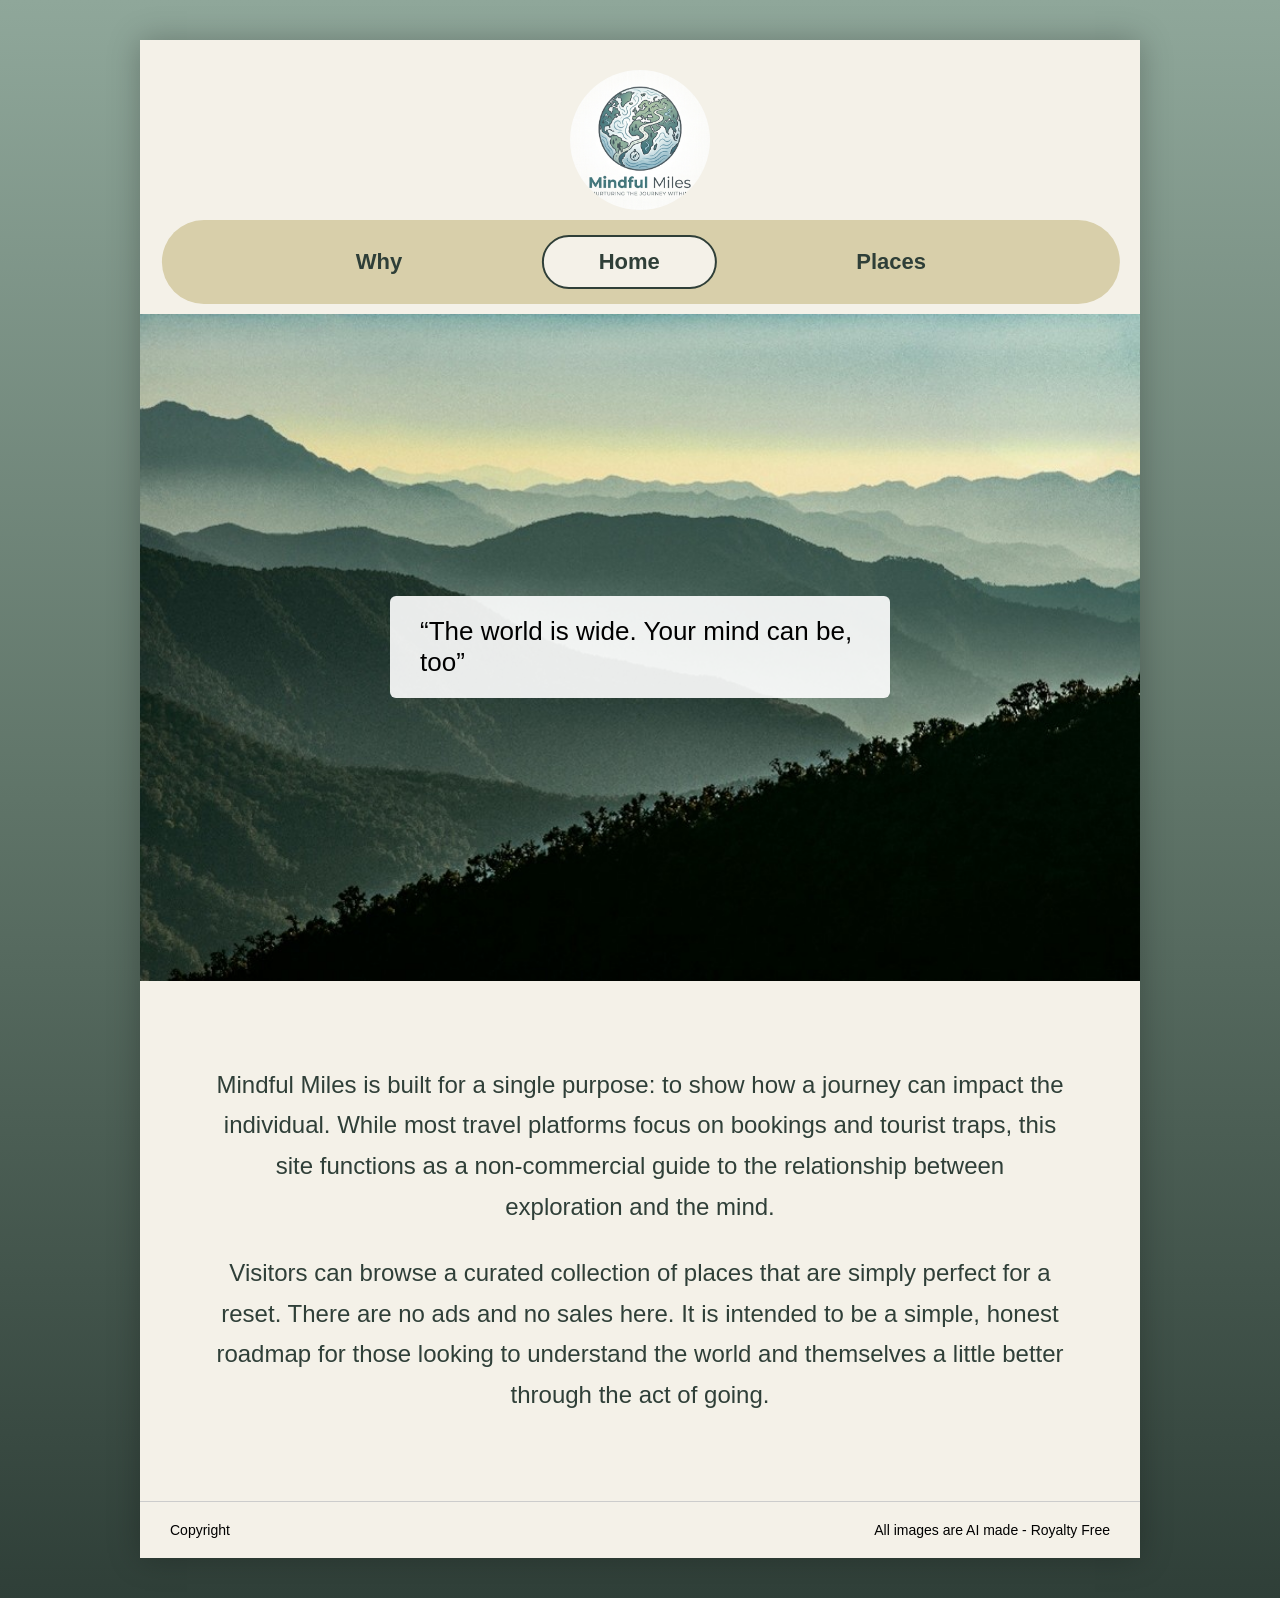
<file: index.html>
<!DOCTYPE html>
<html lang="en">
<head>
    <meta charset="UTF-8">
    <title>Mindful Miles - Home</title>
    <link rel="stylesheet" href="styles.css">
</head>

<body>

<div class="page">

<header>
    <div class="logo">
        <img src="images/Logo_O'Rullian.png" alt="Site Logo">
    </div>      
<nav>
    <a href="Jr_Dev_1.html">Why</a>
    <a href="index.html" class="active">Home</a>
    <a href="Jr_Dev_2.html">Places</a>
</nav>
</header>


<section class="hero">
    <img src="images/Mountain1.jpg" alt="Misty mountain">

    <div class="quote">
        “The world is wide. Your mind can be, too”
    </div>
</section>


<section class="home-text">
    <p>
        Mindful Miles is built for a single purpose: to show how a journey can impact the individual.
        While most travel platforms focus on bookings and tourist traps, this site functions as a
        non-commercial guide to the relationship between exploration and the mind.
    </p>

    <p>
        Visitors can browse a curated collection of places that are simply perfect for a reset.
        There are no ads and no sales here. It is intended to be a simple, honest roadmap for
        those looking to understand the world and themselves a little better through the act of going.
    </p>
</section>


<footer>
    <div>Copyright</div>
    <div>All images are AI made - Royalty Free</div>
</footer>

</div>

</body>
</html>
</file>
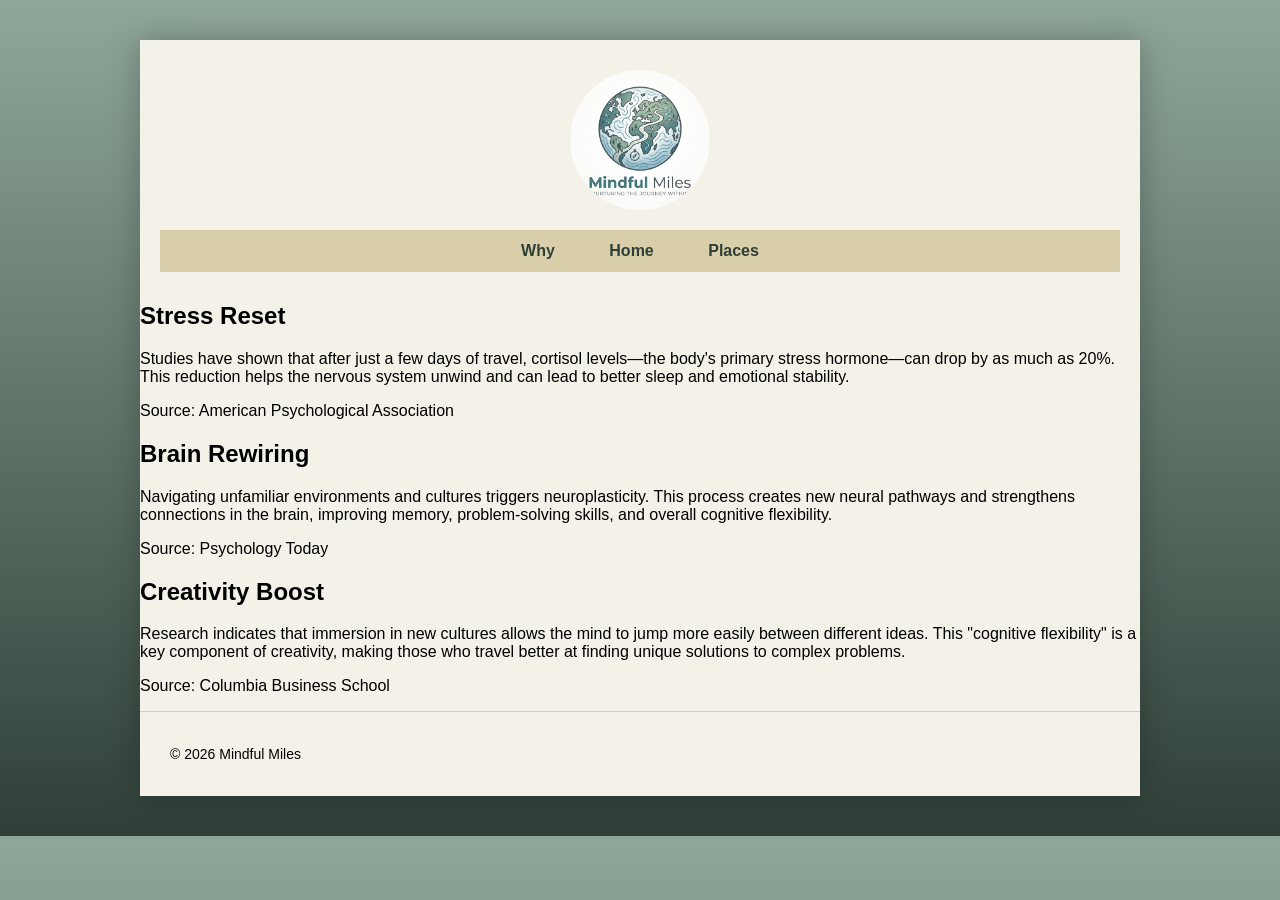
<file: Jr_Dev_1.html>
<!DOCTYPE html>
<html lang="en">
<head>
    <meta charset="UTF-8">
    <title>Mindful Miles - Why</title>
    <link rel="stylesheet" href="dev1.css">
</head>

<body>

<div class="page">

<header>
    <div class="logo">
        <img src="images/Logo_O'Rullian.png" alt="Site Logo">
    </div>      
    <nav>
        <a href="Jr_Dev_1.html">Why</a>
        <a href="index.html">Home</a>
        <a href="Jr_Dev_2.html">Places</a>
    </nav>
    <!-- change this to the active circle thingy, check my html and nav css -->
</header>


<main>

    <section class="content">

        <h2>Stress Reset</h2>
        <p>
            Studies have shown that after just a few days of travel, cortisol levels—the body's primary stress hormone—can drop by as much as 20%. This reduction helps the nervous system unwind and can lead to better sleep and emotional stability.
        </p>
        <p class="source">Source: American Psychological Association</p>


        <h2>Brain Rewiring</h2>
        <p>
            Navigating unfamiliar environments and cultures triggers neuroplasticity. This process creates new neural pathways and strengthens connections in the brain, improving memory, problem-solving skills, and overall cognitive flexibility.
        </p>
        <p class="source">Source: Psychology Today</p>


        <h2>Creativity Boost</h2>
        <p>
            Research indicates that immersion in new cultures allows the mind to jump more easily between different ideas. This "cognitive flexibility" is a key component of creativity, making those who travel better at finding unique solutions to complex problems.
        </p>
        <p class="source">Source: Columbia Business School</p>

    </section>

</main>


<footer>
    <p>&copy; 2026 Mindful Miles</p>
</footer>

</div>

</body>
</html>
</file>
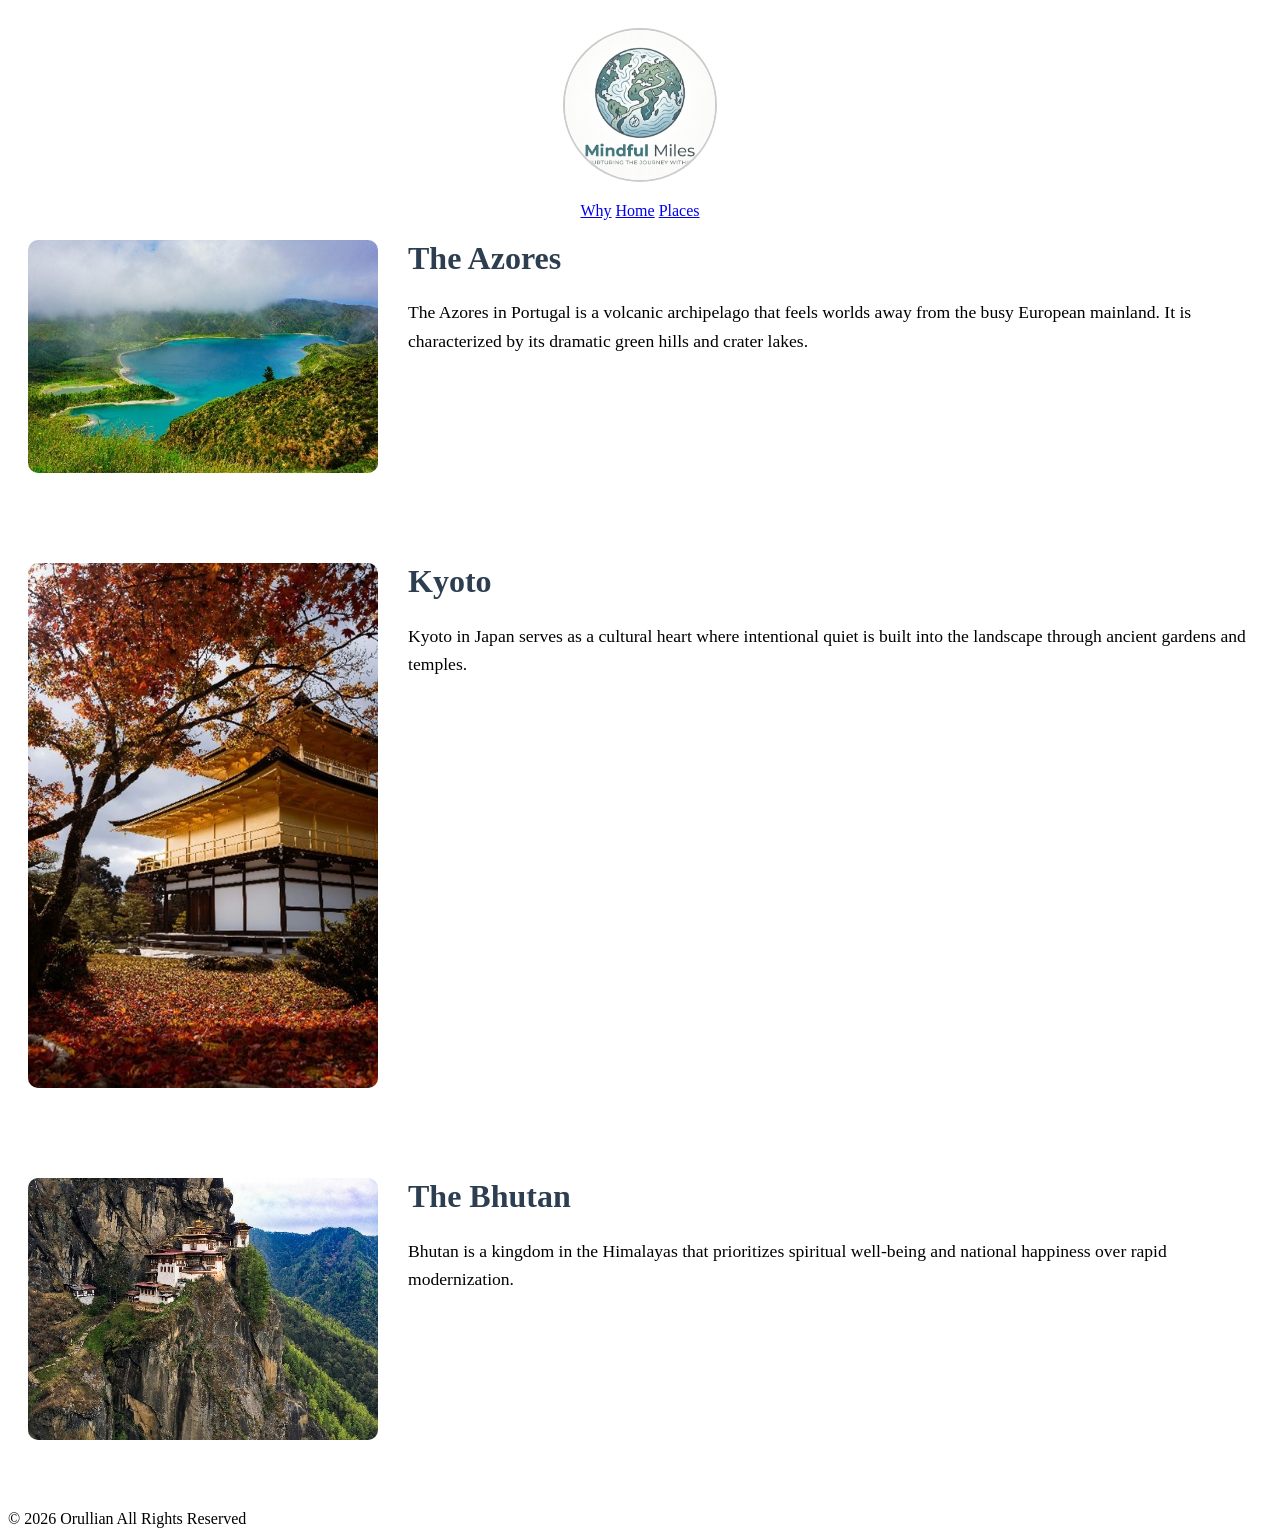
<file: Jr_Dev_2.html>
<!DOCTYPE html>
<html lang="en">
<head>
    <meta charset="UTF-8">
    <meta name="viewport" content="width=device-width, initial-scale=1.0">
    <title>Document</title>
    <link rel="stylesheet" href="styles_Dev_2.css">
</head>
<body>
    <header>
    <div class="logo">
    <img src="images/Logo_O'Rullian.png" alt="Site Logo">
    </div>      
    <nav>
        <a href="/Jr_Dev_1.html">Why</a>
        <a href="/index.html">Home</a>
        <a href="/Jr_Dev_2.html">Places</a>
    </nav>
</header>
<div id="azores" class="place-container">
    <img src="/images/azores.jpg" alt="The Azores">
    <div class="text-content">
        <h1>The Azores</h1>
        <p>The Azores in Portugal is a volcanic archipelago that feels worlds away from the busy European mainland. It is characterized by its dramatic green hills and crater lakes.</p>
    </div>
</div>

<div id="Kyoto" class="place-container">
    <img src="/images/kyoto.jpg" alt="Kyoto, Japan">
    <div class="text-content">
        <h1>Kyoto</h1>
        <p>Kyoto in Japan serves as a cultural heart where intentional quiet is built into the landscape through ancient gardens and temples.</p>
    </div>
</div>

<div id="Bhutan" class="place-container">
    <img src="/images/bhutan.jpg" alt="Bhutan">
    <div class="text-content">
        <h1>The Bhutan</h1>
        <p>Bhutan is a kingdom in the Himalayas that prioritizes spiritual well-being and national happiness over rapid modernization.</p>
    </div>
</div>


    </div>
    <footer>
        &copy; 2026 Orullian All Rights Reserved
    </footer>
    
</body>
</html>
</file>
<file: styles.css>
/* RESET */
body {
    margin: 0;
    font-family: Arial, sans-serif;

    /* Full background*/
    background: linear-gradient(
        to bottom,
        #8fa79a,
        #5f7468,
        #2f3f38
    );
}

/* MAIN CARD CONTAINER */
.page {
    max-width: 1000px;
    margin: 40px auto;
    background: #f4f1e8;
    box-shadow: 0 0 30px rgba(0,0,0,0.25);
}


/* HEADER */
header {
    text-align: center;
    padding: 30px 20px 10px;
}


.logo {
    width: 140px;
    height: 140px;
    margin: auto;
}

.logo img {
    width: 100%;
    height: 100%;
    object-fit: cover;
    border-radius: 50%;
}


/* NAVBAR CONTAINER */
nav {
    margin-top: 10px;
    padding: 15px 99px; 
    background: #d8cfaa;
    border-radius: 80px; 
    display: inline-block;
    position: relative;
    left: 50%;
    transform: translateX(-50%);
}

/* NAV LINKS */
nav a {
    margin: 0 40px; 
    text-decoration: none;
    color: #2f3f38;
    font-weight: bold;
    font-size: 22px; 
    padding: 12px 55px; 
    display: inline-block;
    border-radius: 40px; 
}

/* CIRCLE THING */
nav a.active {
    background: #f4f1e8;
    border: 2px solid #2f3f38;
}

/* HERO */
.hero {
    position: relative;
}

.hero img {
    width: 100%;
    display: block;
}

.quote {
    position: absolute;
    top: 50%;
    left: 50%;
    transform: translate(-50%, -50%);
    background: rgba(255,255,255,0.9);
    padding: 20px 30px;
    font-size: 26px;
    border-radius: 6px;
    width: fit-content;
}


.home-text {
    padding: 60px 50px;
    text-align: center;
    line-height: 1.7;
    max-width: 850px; 
    margin: 0 auto;
}

.home-text p {
    font-size: 24px; 
    color: #2f3f38;
    margin-bottom: 25px;
}

footer {
    display: flex;
    justify-content: space-between;
    padding: 20px 30px;
    border-top: 1px solid #ccc;
    font-size: 14px;
}
</file>
<file: dev1.css>
/* Pretty much just copy of main styles */

body {
    margin: 0;
    font-family: Arial, sans-serif;

    background: linear-gradient(
        to bottom,
        #8fa79a,
        #5f7468,
        #2f3f38
    );
}

.page {
    max-width: 1000px;
    margin: 40px auto;
    background: #f4f1e8;
    box-shadow: 0 0 30px rgba(0,0,0,0.25);
}

header {
    text-align: center;
    padding: 30px 20px 10px;
}

.logo {
    width: 140px;
    height: 140px;
    margin: auto;
}

.logo img {
    width: 100%;
    height: 100%;
    object-fit: cover;
    border-radius: 50%;
}

nav {
    margin-top: 20px;
    padding: 12px 0;
    background: #d8cfaa;
}

nav a {
    margin: 0 25px;
    text-decoration: none;
    color: #2f3f38;
    font-weight: bold;
}

.hero {
    position: relative;
}

.hero img {
    width: 100%;
    display: block;
}

.quote {
    position: absolute;
    top: 50%;
    left: 50%;
    transform: translate(-50%, -50%);

    background: rgba(255,255,255,0.9);
    padding: 20px 30px;
    font-size: 26px;
    border-radius: 6px;
}

.home-text {
    padding: 50px 40px;
    text-align: center;
    line-height: 1.6;
}

footer {
    display: flex;
    justify-content: space-between;
    padding: 20px 30px;
    border-top: 1px solid #ccc;
    font-size: 14px;
}
</file>
<file: styles_Dev_2.css>
.place-container {
    display: flex;         
    align-items: flex-start; 
    gap: 30px;             
    margin-bottom: 50px;   
    padding: 20px;
}


.place-container img {
    width: 350px;          
    height: auto;
    border-radius: 10px;   
}


.text-content h1 {
    margin-top: 0;
    color: #2c3e50;
}

.text-content p {
    line-height: 1.6;      
    font-size: 1.1rem;
}


header .logo {
    display: flex;          
    justify-content: center; 
    padding: 20px 0;        
}


header .logo img {
    width: 150px;           
    height: 150px;          
    object-fit: cover;      
    border-radius: 50%;     
    border: 2px solid #ccc; 
}

nav {
    text-align: center;
}
</file>
